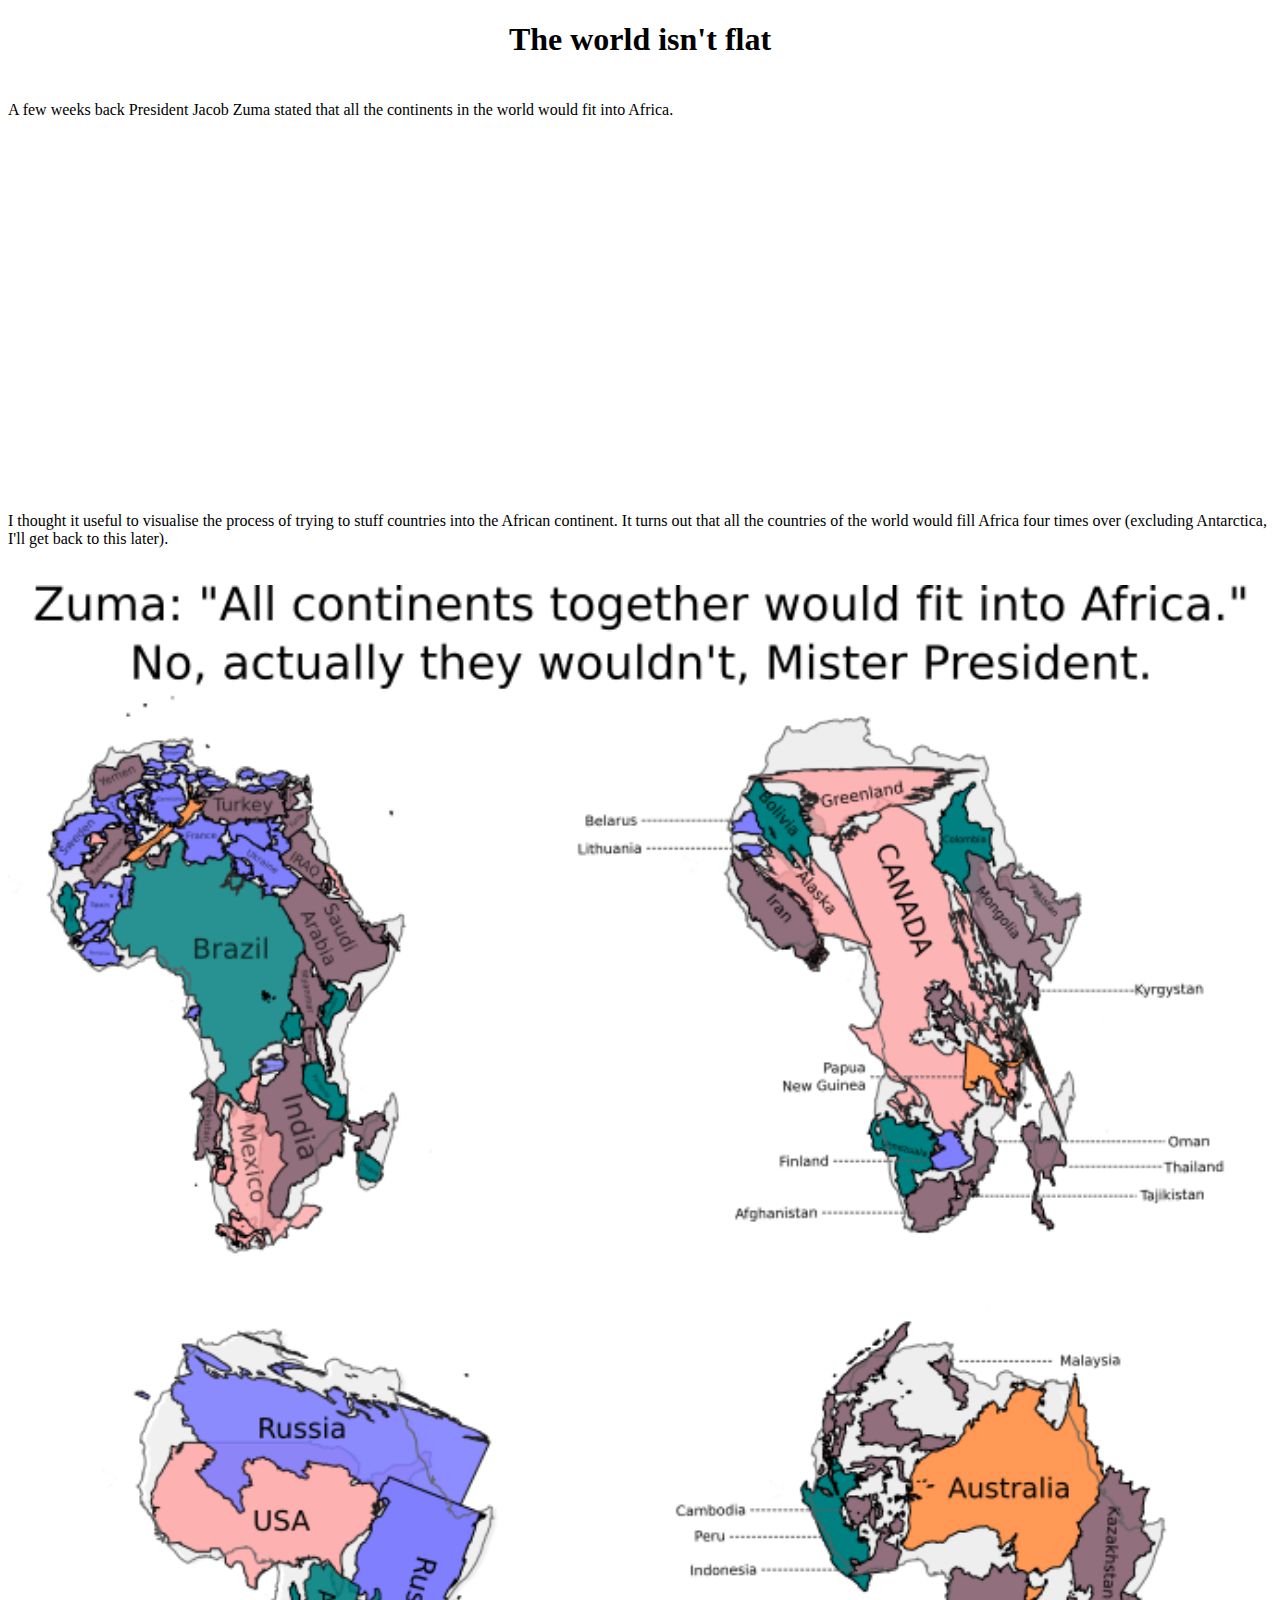
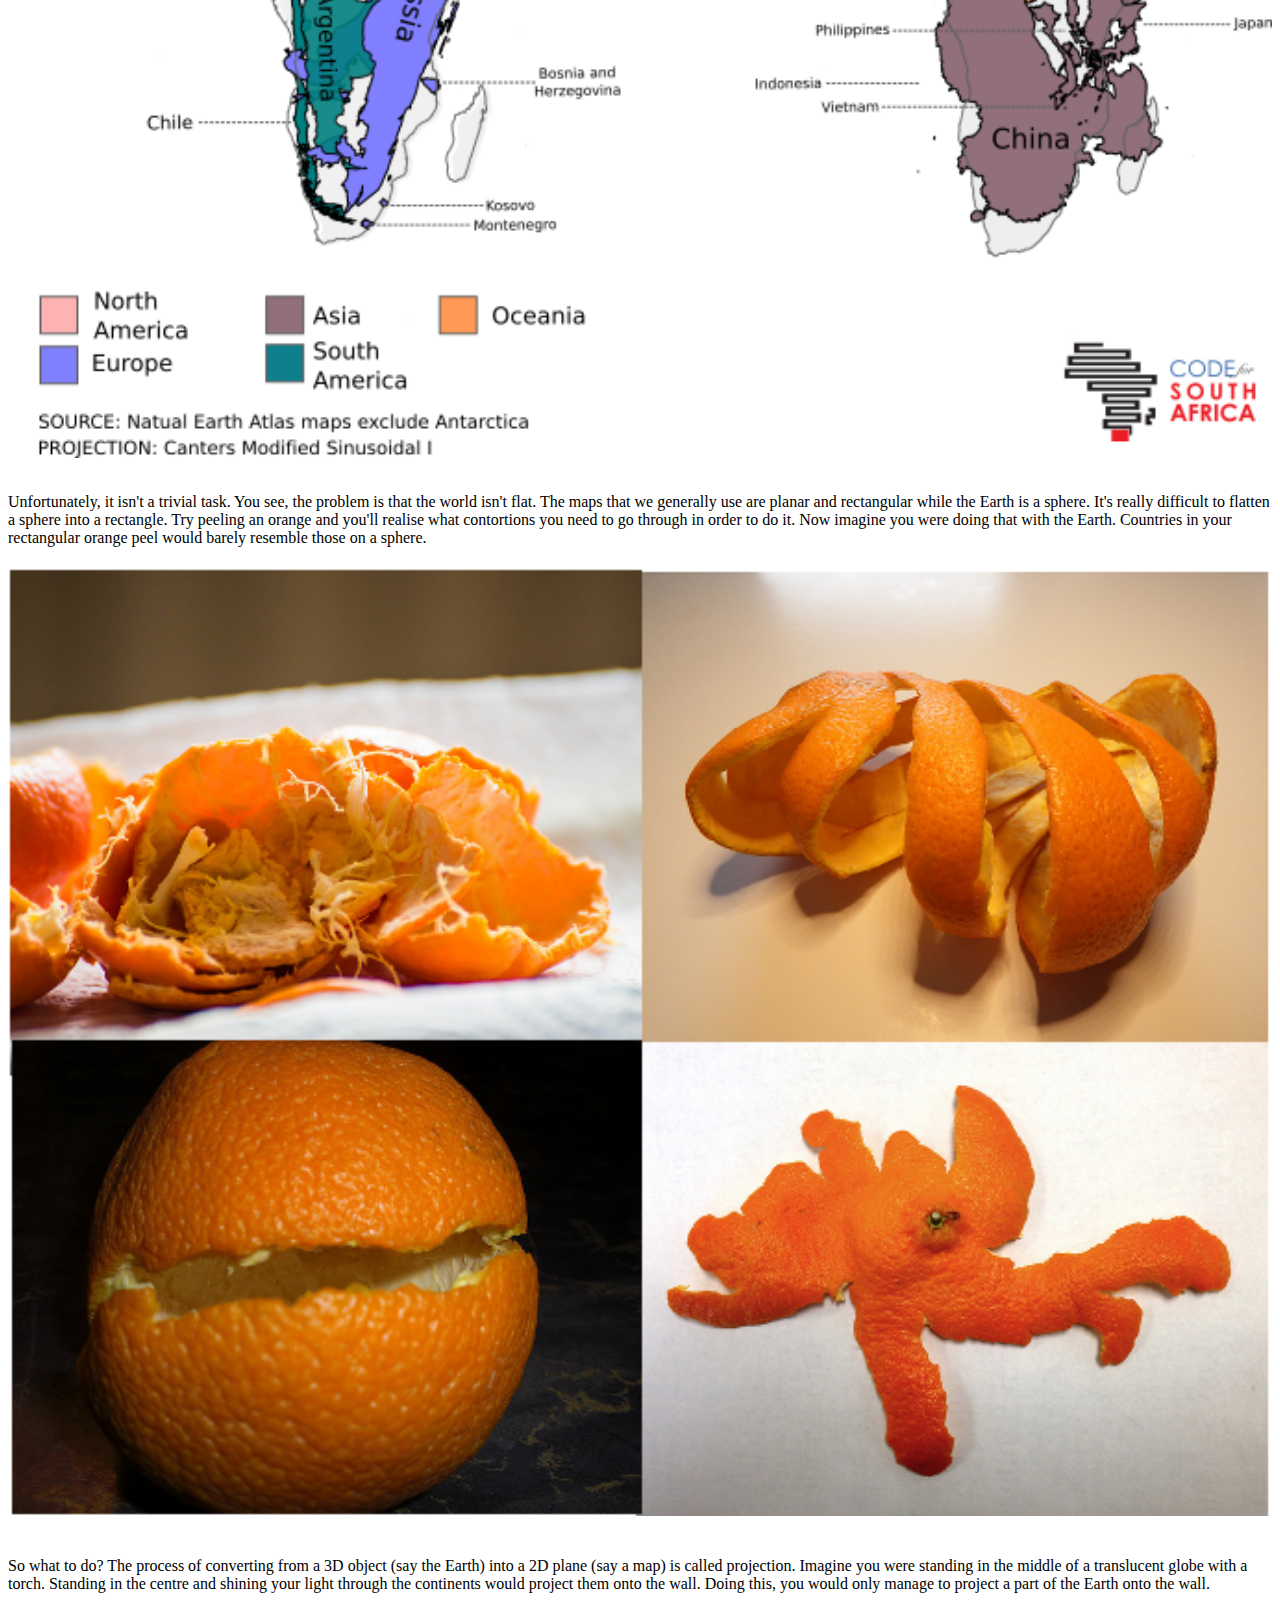
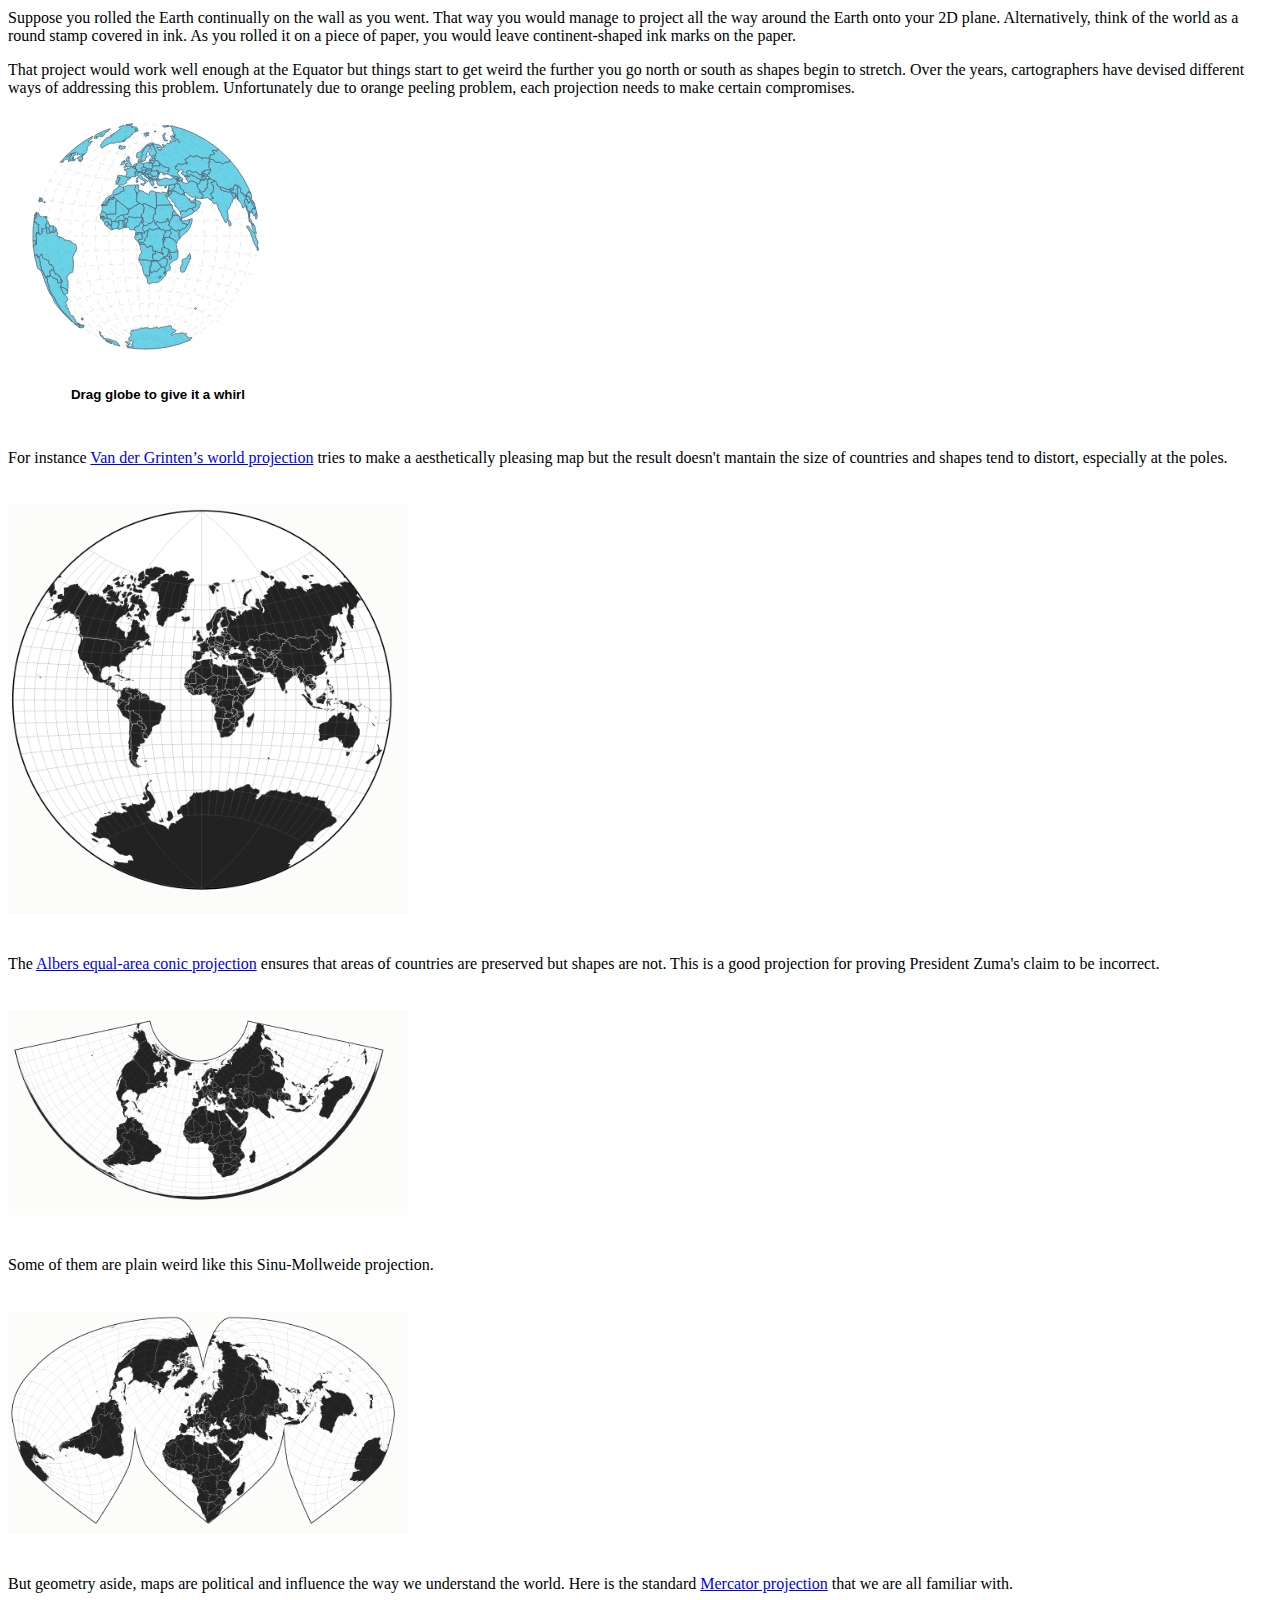
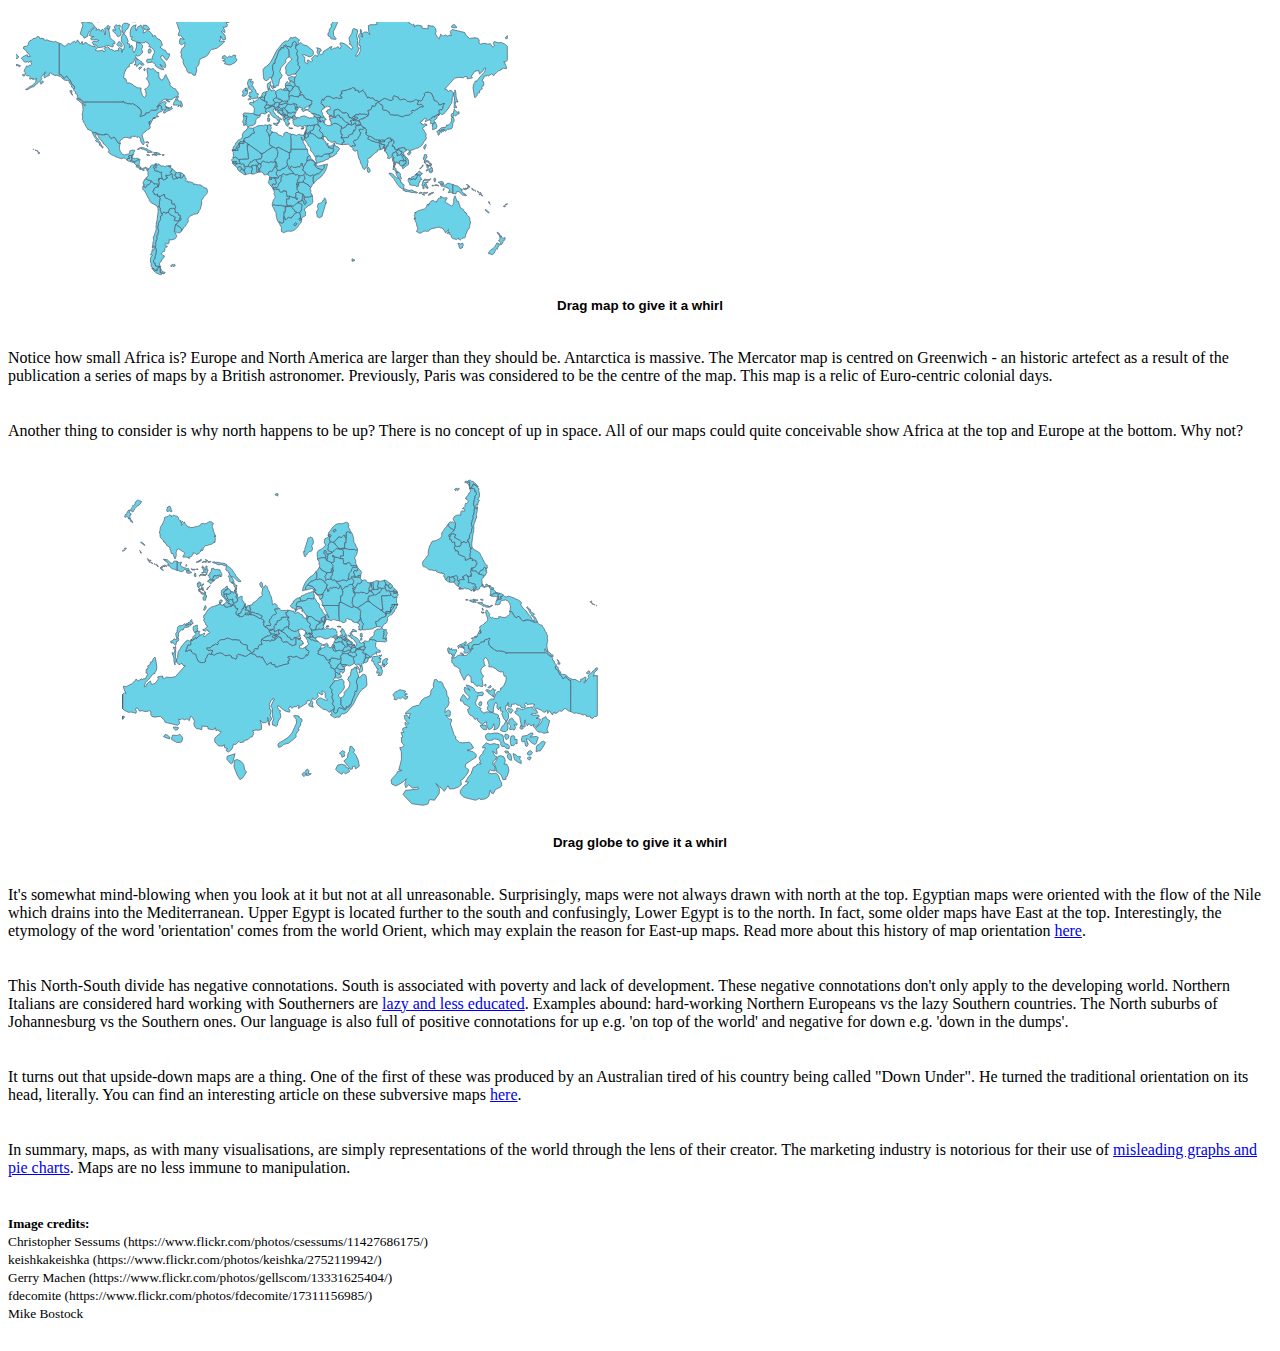
<file: index.html>
<!DOCTYPE html>
<html lang="en">
    <head>
        <meta charset="utf-8">
        <meta http-equiv="X-UA-Compatible" content="IE=edge">
        <meta name="viewport" content="width=device-width, initial-scale=1">
        <title>Earth globe</title>
<!-- Latest compiled and minified CSS -->
        <link rel="stylesheet" href="https://maxcdn.bootstrapcdn.com/bootstrap/3.3.6/css/bootstrap.min.css" integrity="sha384-1q8mTJOASx8j1Au+a5WDVnPi2lkFfwwEAa8hDDdjZlpLegxhjVME1fgjWPGmkzs7" crossorigin="anonymous">
        
        <link rel="stylesheet" href="style.css"/>
        <script src="d3.v3.min.js"></script>
        <script src="topojson.v1.min.js"></script>
        <script src="queue.v1.min.js"></script>
        <script src="globe.js"></script>
    </head>
    <body>
        <div class="container">
            <div class="row">
                <p class="col-md-8 col-md-offset-2 text-center">
                    <h1>The world isn't flat</h1>
                </p>
            </div>
            <div class="row">
                <p class="col-md-8 col-md-offset-2">
                A few weeks back President Jacob Zuma stated that all the continents in the world would fit into Africa. </p>
            </div>
            <div class="row">
                <p class="col-md-8 col-md-offset-2">
                    <iframe width="100%" height="315" src="https://www.youtube.com/embed/q6TQ7L4BDec" frameborder="0" allowfullscreen></iframe>
                </p>
            </div>
            
            <div class="row">
                <p class="col-md-8 col-md-offset-2">
                    I thought it useful to visualise the process of trying to stuff countries into the African continent. It turns out that all the countries of the world would fill Africa four times over (excluding Antarctica, I'll get back to this later). 
                </p>
            </div>
            <div class="row">
                <p class="col-md-8 col-md-offset-2">
                    <a href="img/world.png"><img src="img/world.png" class="image100"></a>
                </p>
            </div>
            <div class="row" style="margin-top:10px">
                <span class="col-md-8 col-md-offset-2">
                    Unfortunately, it isn't a trivial task. You see, the problem is that the world isn't flat. The maps that we generally use are planar and rectangular while the Earth is a sphere. It's really difficult to flatten a sphere into a rectangle. Try peeling an orange and you'll realise what contortions you need to go through in order to do it. Now imagine you were doing that with the Earth. Countries in your rectangular orange peel would barely resemble those on a sphere.
                </span>
            </div>
            <div class="row">
                <p class="col-md-8 col-md-offset-2">
                    <img src="img/orangepeels.png" class="image100"/>
                </p>
            </div>
            <div class="row">
                <div class="col-md-5 col-md-offset-2">
                    <p>
                    So what to do? The process of converting from a 3D object (say the Earth) into a 2D plane (say a map) is called projection. Imagine you were standing in the middle of a translucent globe with a torch. Standing in the centre and shining your light through the continents would project them onto the wall. Doing this, you would only manage to project a part of the Earth onto the wall.</p>
                    <p>Suppose you rolled the Earth continually on the wall as you went. That way you would manage to project all the way around the Earth onto your 2D plane. Alternatively, think of the world as a round stamp covered in ink. As you rolled it on a piece of paper, you would leave continent-shaped ink marks on the paper. 
                    </p>
                    <p>
                    That project would work well enough at the Equator but things start to get weird the further you go north or south as shapes begin to stretch. Over the years, cartographers have devised different ways of addressing this problem. Unfortunately due to orange peeling problem, each projection needs to make certain compromises.
                    </p>
                </div>
                <div class="col-md-3">
                    <iframe src="globe.html" frameborder="0" scrolling="no" height="290"></iframe>
                </div>

            </div>
            <div class="row">
                <p class="col-md-8 col-md-offset-2">

                </p>
            </div>

            <div class="row">
                <p class="col-md-8 col-md-offset-2">
                    For instance <a href="https://en.wikipedia.org/wiki/Van_der_Grinten_projection">Van der Grinten’s world projection</a> tries to make a aesthetically pleasing map but the result doesn't mantain the size of countries and shapes tend to distort, especially at the poles.</p>
                </p>
            </div>
            
            <div class="row">
                <p class="col-md-8 col-md-offset-2 text-center">
                    <img id="proj_grinten" src="img/proj_grinten.png" class="image100"/>
                </p>
            </div>
            <div class="row">
                <p class="col-md-8 col-md-offset-2">
                    The <a href="https://en.wikipedia.org/wiki/Albers_projection">Albers equal-area conic projection</a> ensures that areas of countries are preserved but shapes are not. This is a good projection for proving President Zuma's claim to be incorrect.
                </p>
            </div>
            <div class="row">
                <p class="col-md-8 col-md-offset-2 text-center">
                    <img id="proj_albers" src="img/proj_albers.png"/>
                </p>
            </div>

            <div class="row">
                <p class="col-md-8 col-md-offset-2">
                    Some of them are plain weird like this Sinu-Mollweide projection.
                </p>
            </div>
            <div class="row">
                <p class="col-md-8 col-md-offset-2 text-center">
                    <img id="proj_sinu" src="img/proj_sinu.png"/>
                </p>
            </div>
            <div class="row">
                <p class="col-md-8 col-md-offset-2">
                    But geometry aside, maps are political and influence the way we understand the world. Here is the standard <a href="https://en.wikipedia.org/wiki/Mercator_projection">Mercator projection</a> that we are all familiar with.
                </p>
            </div>

            <div class="row">
                <div class="col-md-7 col-md-offset-3">
                <iframe src="mercator.html" frameborder="0" scrolling="no" height="310" width="100%"></iframe>
                </div>
            </div>

            <div class="row">
                <p class="col-md-8 col-md-offset-2">
                    Notice how small Africa is? Europe and North America are larger than they should be. Antarctica is massive. The Mercator map is centred on Greenwich - an historic artefect as a result of the publication a series of maps by a British astronomer. Previously, Paris was considered to be the centre of the map. This map is a relic of Euro-centric colonial days.
                </p>
            </div>

            <div class="row">
                <p class="col-md-8 col-md-offset-2">
                    Another thing to consider is why north happens to be up? There is no concept of up in space. All of our maps could quite conceivable show Africa at the top and Europe at the bottom. Why not?
                </p>
            </div>

            <div class="row">
                <div class="col-md-8 col-md-offset-2">
                    <iframe src="southup.html" frameborder="0" scrolling="no" height="400" width="100%"></iframe>
                </div>
            </div>
            <div class="row">
                <p class="col-md-8 col-md-offset-2">
                    It's somewhat mind-blowing when you look at it but not at all unreasonable. Surprisingly, maps were not always drawn with north at the top. Egyptian maps were oriented with the flow of the Nile which drains into the Mediterranean. Upper Egypt is located further to the south and confusingly, Lower Egypt is to the north. In fact, some older maps have East at the top. Interestingly, the etymology of the word 'orientation' comes from the world Orient, which may explain the reason for East-up maps. Read more about this history of map orientation <a href="http://america.aljazeera.com/opinions/2014/2/maps-cartographycolonialismnortheurocentricglobe.html">here</a>.
                </p>
            </div>

            <div class="row">
                <p class="col-md-8 col-md-offset-2">
                This North-South divide has negative connotations. South is associated with poverty and lack of development. These negative connotations don't only apply to the developing world. Northern Italians are considered hard working with Southerners are <a href="http://survivinginitaly.com/2014/07/30/northern-italians-versus-southern-italians-are-they-really-that-different/">lazy and less educated</a>. Examples abound: hard-working Northern Europeans vs the lazy Southern countries. The North suburbs of Johannesburg vs the Southern ones. Our language is also full of positive connotations for up e.g. 'on top of the world' and negative for down e.g. 'down in the dumps'.
                </p>
            </div>

            <div class="row">
                <p class="col-md-8 col-md-offset-2">
                    It turns out that upside-down maps are a thing. One of the first of these was produced by an Australian tired of his country being called "Down Under". He turned the traditional orientation on its head, literally. You can find an interesting article on these subversive maps <a href="https://www.flourish.org/upsidedownmap/">here</a>.
                </p>
            </div>

            <div class="row">
                <p class="col-md-8 col-md-offset-2">
                    In summary, maps, as with many visualisations, are simply representations of the world through the lens of their creator. The marketing industry is notorious for their use of <a href="http://www.statisticshowto.com/misleading-graphs/">misleading graphs and pie charts</a>. Maps are no less immune to manipulation.
                </p>
            </div>

            <div class="row">
                <p class="col-md-8 col-md-offset-2">
                <strong><small>Image credits:</small></strong><br/>
                <small>
                Christopher Sessums (https://www.flickr.com/photos/csessums/11427686175/)<br/>
                keishkakeishka (https://www.flickr.com/photos/keishka/2752119942/)<br/>
                Gerry Machen (https://www.flickr.com/photos/gellscom/13331625404/)<br/>
                fdecomite (https://www.flickr.com/photos/fdecomite/17311156985/)<br/>
                Mike Bostock
                </small>
                </p>
            </div>
        </div>

        <script>


            var countryTooltip = d3.select("body").append("div").attr("class", "countryTooltip");

            queue()
                .defer(d3.json, "world-110m.json")
                .defer(d3.tsv, "world-110m-country-names.tsv")
                .await(ready);

            //Main function
            function ready(error, world, countryData) {
                var width = 330;
                var height = 250;

                var globe = orthographic(d3.select("#globe"), world, countryData, {
                    width: width, height: height, scale: 80,
                    show_graticule: true
                });

                var globe2 = mercator_upsidedown(d3.select("#southup"), world, countryData, {
                        width: 600,
                        height: 350,
                        allow_y : 0,
                        scale : 80
                });

                var globe3 = mercator(d3.select("#mercator"), world, countryData, {
                        width: 500,
                        height: 260,
                        allow_y : 0,
                        scale : 80
                });

            }
        </script>

    </body>
</html>
</file>
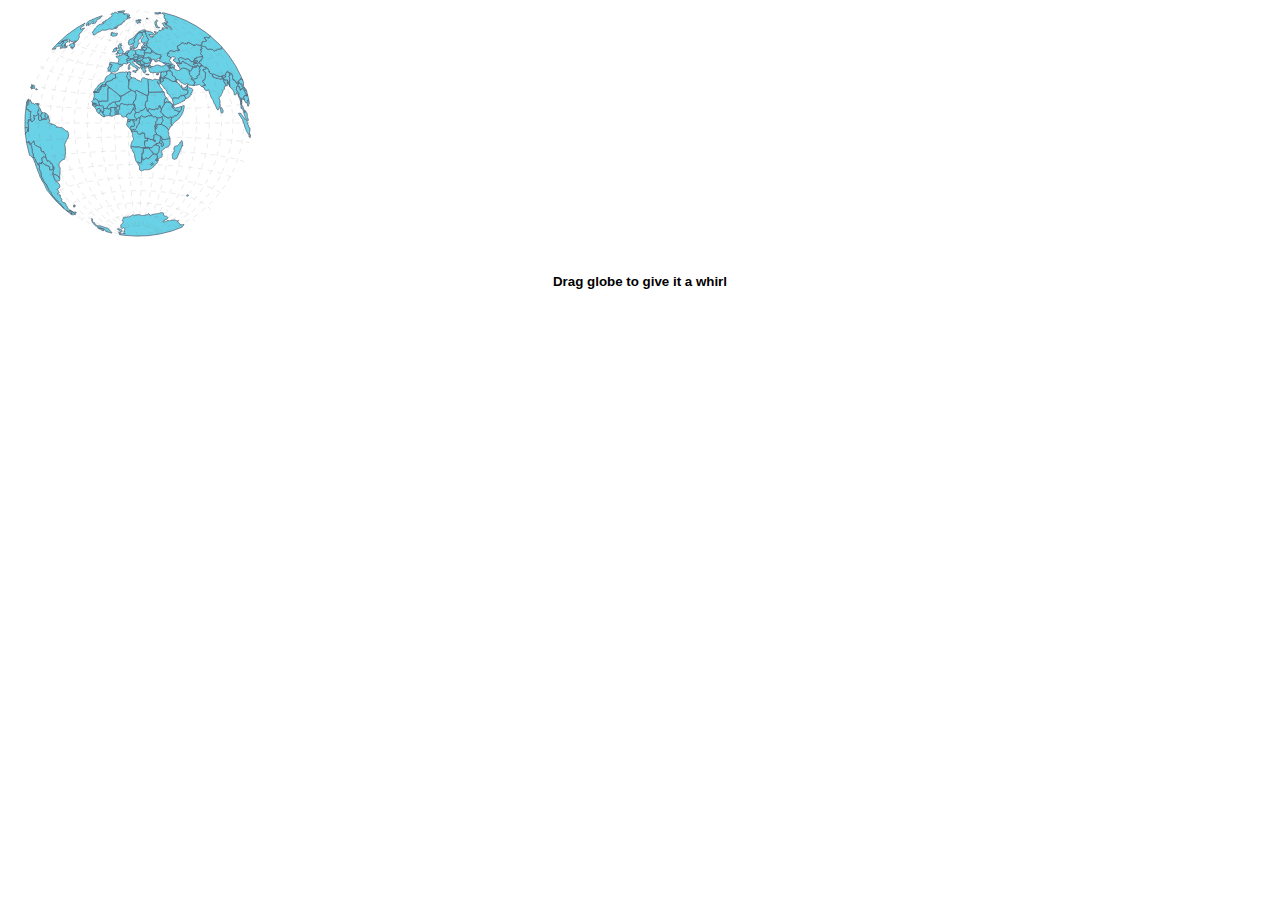
<file: globe.html>
<!DOCTYPE html PUBLIC "-//W3C//DTD XHTML 1.0 Transitional//EN" "http://www.w3.org/TR/xhtml1/DTD/xhtml1-transitional.dtd">
<html>
    <head>
        <script src="d3.v3.min.js"></script>
        <script src="topojson.v1.min.js"></script>
        <script src="queue.v1.min.js"></script>
        <script src="globe.js"></script>
        <link rel="stylesheet" href="style.css"/>
    </head>

    <body>
        <div id="globe"></div>
        <p class="instructions"><strong><small>Drag globe to give it a whirl</small></strong></p>
        <script>
            var countryTooltip = d3.select("body").append("div").attr("class", "countryTooltip");

            queue()
                .defer(d3.json, "world-110m.json")
                .defer(d3.tsv, "world-110m-country-names.tsv")
                .await(ready);

            //Main function
            function ready(error, world, countryData) {
                var globe = orthographic(d3.select("#globe"), world, countryData, {
                    width: 330, height: 250, scale: 80,
                    show_graticule: true
                });
            }
            

        </script>

        <script>
            (function(i,s,o,g,r,a,m){i['GoogleAnalyticsObject']=r;i[r]=i[r]||function(){
            (i[r].q=i[r].q||[]).push(arguments)},i[r].l=1*new Date();a=s.createElement(o),
            m=s.getElementsByTagName(o)[0];a.async=1;a.src=g;m.parentNode.insertBefore(a,m)
            })(window,document,'script','//www.google-analytics.com/analytics.js','ga');

            ga('create', 'UA-48399585-31', 'auto');
            ga('send', 'pageview');

        </script>
</body>
</html>
</file>
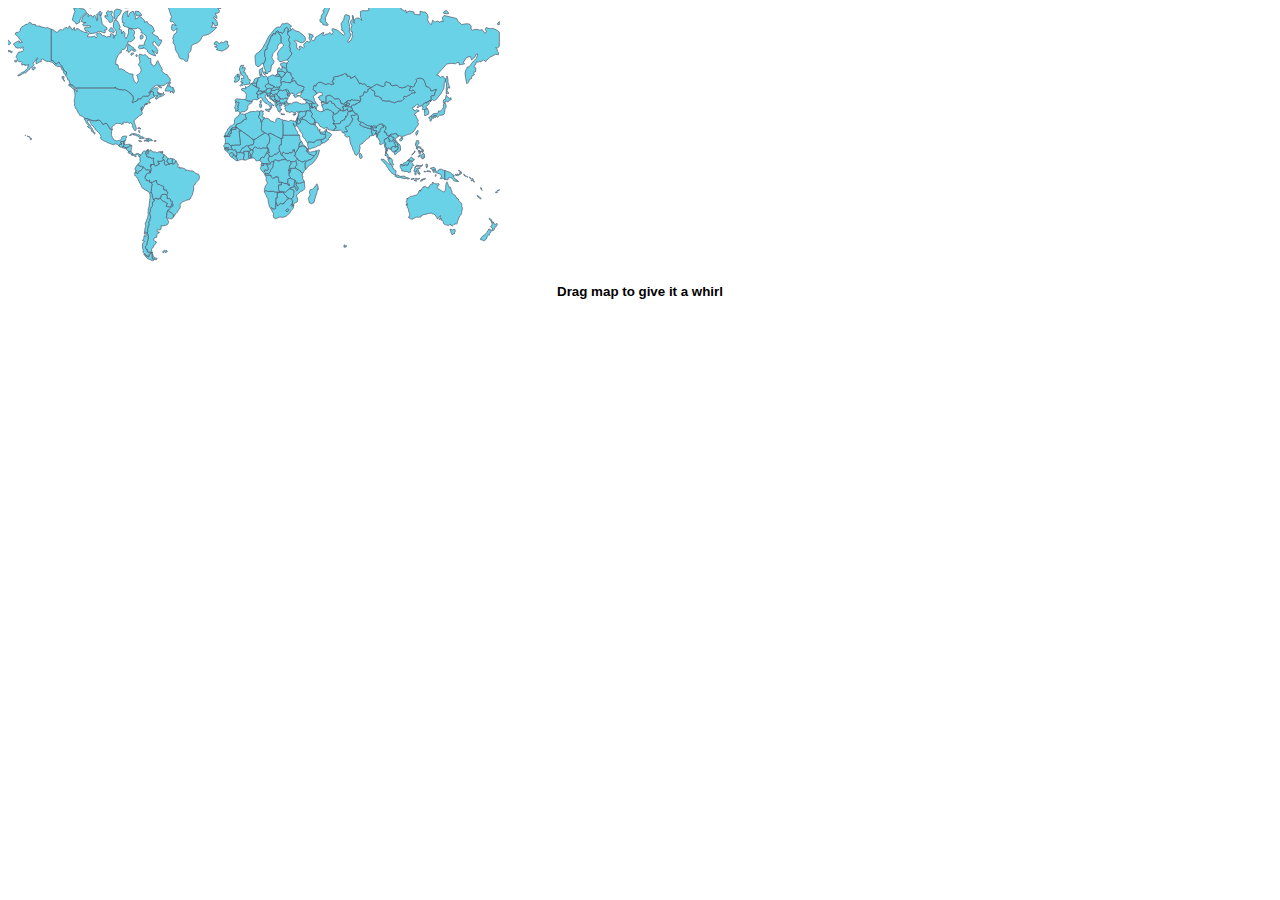
<file: mercator.html>
<!DOCTYPE html PUBLIC "-//W3C//DTD XHTML 1.0 Transitional//EN" "http://www.w3.org/TR/xhtml1/DTD/xhtml1-transitional.dtd">
<html>
    <head>
        <script src="d3.v3.min.js"></script>
        <script src="topojson.v1.min.js"></script>
        <script src="queue.v1.min.js"></script>
        <script src="globe.js"></script>
        <link rel="stylesheet" href="style.css"/>
    </head>

    <body>
        <div id="mercator"></div>
        <p class="instructions"><strong><small>Drag map to give it a whirl</small></strong></p>
        <script>
            var countryTooltip = d3.select("body").append("div").attr("class", "countryTooltip");

            queue()
                .defer(d3.json, "world-110m.json")
                .defer(d3.tsv, "world-110m-country-names.tsv")
                .await(ready);

            //Main function
            function ready(error, world, countryData) {
                var globe = mercator(d3.select("#mercator"), world, countryData, {
                        width: 500,
                        height: 260,
                        allow_y : 0,
                        scale : 80
                });
            }
            

        </script>

        <script>
            (function(i,s,o,g,r,a,m){i['GoogleAnalyticsObject']=r;i[r]=i[r]||function(){
            (i[r].q=i[r].q||[]).push(arguments)},i[r].l=1*new Date();a=s.createElement(o),
            m=s.getElementsByTagName(o)[0];a.async=1;a.src=g;m.parentNode.insertBefore(a,m)
            })(window,document,'script','//www.google-analytics.com/analytics.js','ga');

            ga('create', 'UA-48399585-31', 'auto');
            ga('send', 'pageview');

        </script>
</body>
</html>
</file>
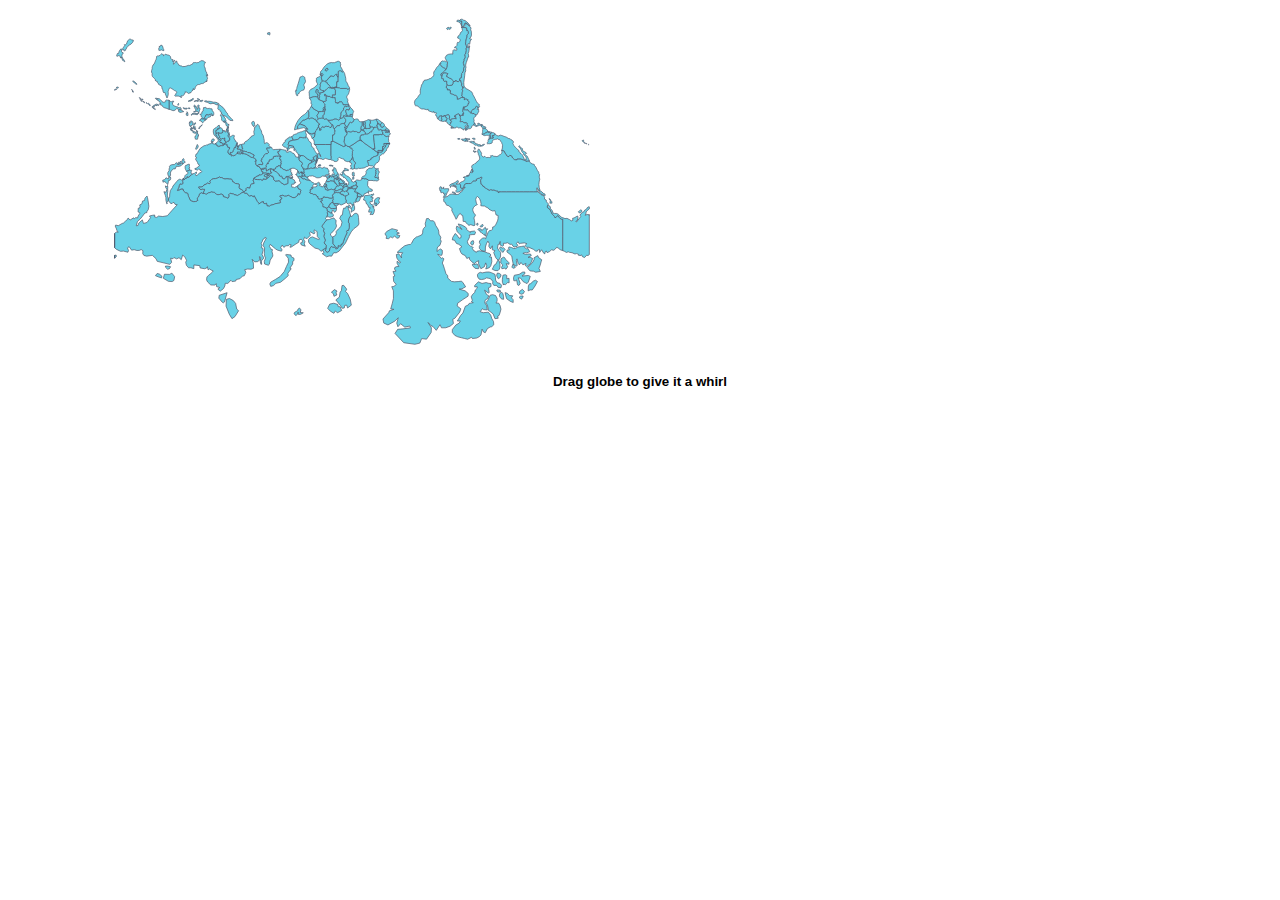
<file: southup.html>
<!DOCTYPE html PUBLIC "-//W3C//DTD XHTML 1.0 Transitional//EN" "http://www.w3.org/TR/xhtml1/DTD/xhtml1-transitional.dtd">
<html>
    <head>
        <script src="d3.v3.min.js"></script>
        <script src="topojson.v1.min.js"></script>
        <script src="queue.v1.min.js"></script>
        <script src="globe.js"></script>
        <link rel="stylesheet" href="style.css"/>
    </head>

    <body>
        <div id="southup"></div>
        <p class="instructions"><strong><small>Drag globe to give it a whirl</small></strong></p>
        <script>
            var countryTooltip = d3.select("body").append("div").attr("class", "countryTooltip");

            queue()
                .defer(d3.json, "world-110m.json")
                .defer(d3.tsv, "world-110m-country-names.tsv")
                .await(ready);

            //Main function
            function ready(error, world, countryData) {
                var globe = mercator_upsidedown(d3.select("#southup"), world, countryData, {
                        width: 600,
                        height: 350,
                        allow_y : 0,
                        scale : 80
                });
            }
            

        </script>

        <script>
            (function(i,s,o,g,r,a,m){i['GoogleAnalyticsObject']=r;i[r]=i[r]||function(){
            (i[r].q=i[r].q||[]).push(arguments)},i[r].l=1*new Date();a=s.createElement(o),
            m=s.getElementsByTagName(o)[0];a.async=1;a.src=g;m.parentNode.insertBefore(a,m)
            })(window,document,'script','//www.google-analytics.com/analytics.js','ga');

            ga('create', 'UA-48399585-31', 'auto');
            ga('send', 'pageview');

        </script>
</body>
</html>
</file>
<file: style.css>
h1 {
    text-align: center;
}
#globe {
    height:250px;
    width: 100%;
    margin-left: -35px;

}

#southup, #mercator {
    width: 550px;
    height: 100%;
}

#proj_grinten, #proj_larrivee, #proj_albers, #proj_sinu {
    width: 400px;
}

.image100 {
    width: 100%;
}

.row {
    padding-bottom: 5px;
}

.water {
  fill: white;
  cursor: pointer;
}

.land {
  fill: #69D2E7;
  stroke: #50576A;
  stroke-width: 0.7px;
  cursor: pointer;
}

.land:hover {
  fill:yellow;
  stroke-width: 1px;
}

.focused {
  fill: #33CC33;
}

select {
  position: absolute;
  top: 20px;
  left: 580px;
  border: solid #ccc 1px;
  padding: 3px;
  box-shadow: inset 1px 1px 2px #ddd8dc;
}

.countryTooltip {
  position: absolute;
  display: none;
  pointer-events: none;
  background: #fff;
  padding: 5px;
  text-align: left;
  border: solid #ccc 1px;
  color: #666;
  font-size: 14px;
  font-family: sans-serif;
}

.graticule {
  fill: none;
  stroke: #777;
  stroke-width: .5px;
  stroke-opacity: .3;
  stroke-dasharray: 5,5;
}

.instructions {
    font-family: "Helvetica Neue",Helvetica,Arial,sans-serif;
    text-align: center;
}
</file>
